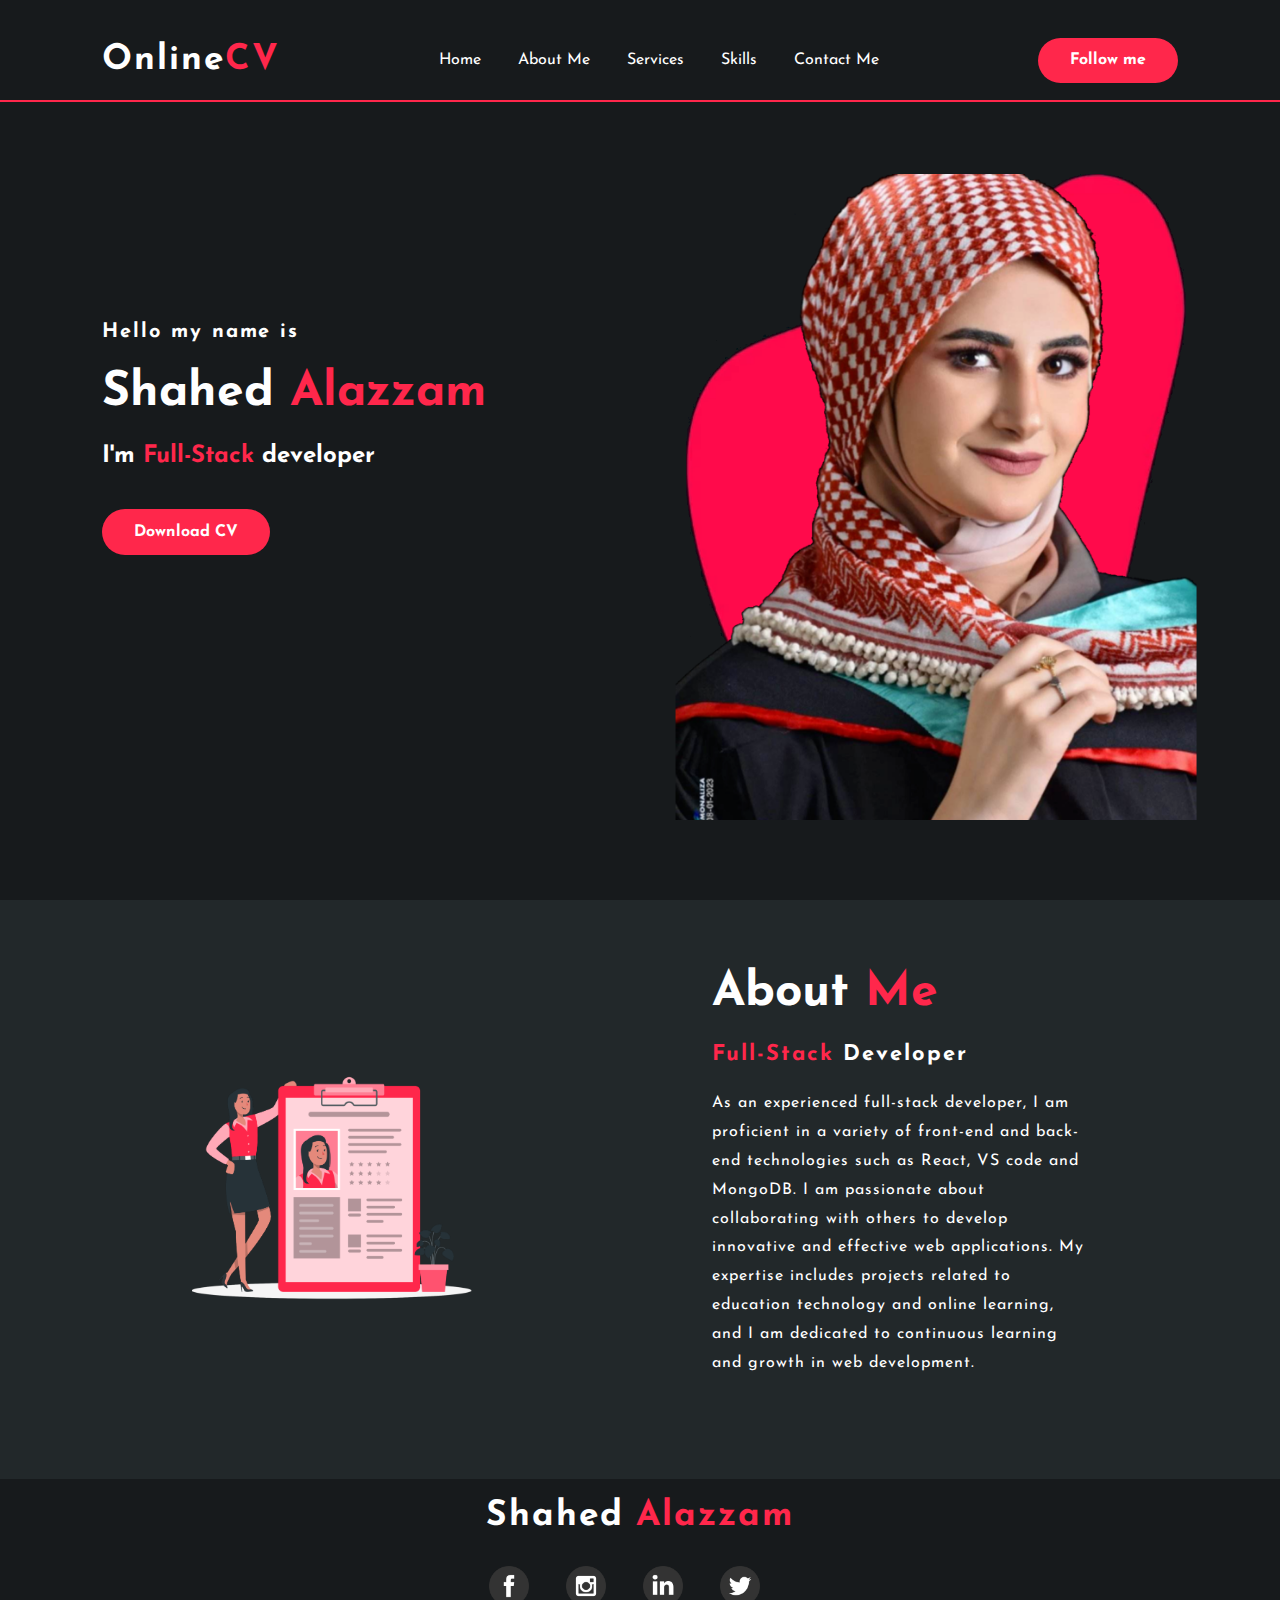
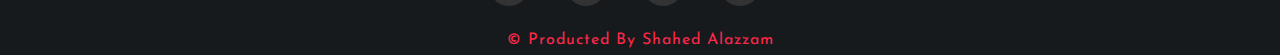
<file: cv/index.html>
<!DOCTYPE html>
<html lang="en">

<head>
    <meta charset="UTF-8">
    <meta http-equiv="X-UA-Compatible" content="IE=edge">
    <meta name="viewport" content="width=device-width, initial-scale=1.0">
    <title>Portfolio</title>
    <meta name="description" content="Portfolio">
    <link rel="stylesheet" href="style.css">
    <link rel="icon" href="icons/icon.ico">
    <link href="https://fonts.googleapis.com/css2?family=Josefin+Sans:wght@300;400;500;600;700&display=swap"
        rel="stylesheet">
</head>

<body>
    <section class="home">
        <nav>
            <h2>Online<span>CV</span></h2>
            <ul>
                <li><a href="#">Home</a></li>
                <li><a href="#about">About Me</a></li>
                <li><a href="index2.html">Services</a></li>
                <li><a href="index3.html">Skills</a></li>
                <li><a href="index4.html">Contact Me</a></li>
            </ul>
            <a href="#" class="btn">Follow me</a>

            <button id="menu">
                <span></span>
                <span></span>
                <span></span>
            </button>
        </nav>
        <br>
        <hr style="border:#ff274b solid 1px;">
        <div class="content">
            <div class="container-text">
                <h4>Hello my name is</h4>
                <h1>Shahed <span>Alazzam</span></h1>
                <h3>I'm <span>Full-Stack</span> developer</h3>
                <a href="#" class="btn">Download CV</a>
            </div>
            <div class="container-img">
                <img src="img/shape.png" alt="" class="shape" style="width: 500px;">
                <img src="img/mypic.png" alt="" class="mypic">
            </div>
        </div>
    </section>
    <section class="about" id="about">
        <div class="container-img ">
            <img src="img/cv.png " alt="" style="height: 50%;">
        </div>
        <div class="container-text">
            <h1>About <span>Me</span></h1>
            <h5><span>Full-Stack</span> Developer</h5>
            <p>
                As an experienced full-stack developer, I am proficient in a variety of front-end and back-end
                technologies such as React, VS code and MongoDB. I am passionate about collaborating with others to
                develop innovative and effective web applications. My expertise includes projects related to education
                technology and online learning, and I am dedicated to continuous learning and growth in web development.
            </p>
        </div>
    </section>
    <footer>
        <div class="content-footer">
            <h2>Shahed<span> Alazzam</span></h2>
            <div class="social">
                <a href="https://www.facebook.com/shahed.ahmad.102361/" target="_blank"><img src="icons/facebook.png"
                        alt=""></a>
                <a href="https://www.instagram.com/__shahed.alazzam__/" target="_blank"><img src="icons/instagram.png"
                        alt=""></a>
                <a href="https://www.linkedin.com/in/shahedalazzam/" target="_blank"><img src="icons/linkedin.png"
                        alt=""></a>
                <a href="https://twitter.com/ShahedA76860389" target="_blank"><img src="icons/twitter.png" alt=""></a>
            </div>
            <p class="end"> &copy; Producted By Shahed Alazzam</p>
        </div>
    </footer>
</body>

</html>
</file>
<file: cv/style.css>
:root {
    --primaryColor:#ff274b;
    --secondaryColor: #f7bcf7;
    --lightColor:#fff;
    --bgColor-1:#171a1c;
    --bgColor-2:#22282a;
    --padding: 8%;

}
*{
    margin: 0;
    padding: 0;
    box-sizing:border-box ;
}
html{
    font-family: 'Josefin Sans', sans-serif;
    font-size: 16px;
    color: var(--lightColor);
}
h1{
    font-size: 3rem;
    margin: 1.7rem 0;
}
h2{
    font-size: 2.2rem;
    letter-spacing:0.12rem ;
    cursor: pointer;
}
h3{
    font-size: 1.5rem;
    margin-bottom:  3.5rem;
}
h4{
   font-size: 1.25rem; 
   letter-spacing: 0.12rem;
   color: var(--lightColor);
}
h5{
    font-size: 1.37rem;
    margin-bottom: 1.5rem;
    letter-spacing:2px ;
}
span{
    color: var(--primaryColor);
}
p{
    color: var(--lightColor);
    letter-spacing: 1px;
    line-height: 1.8rem;
    font-size: 1rem;
}
.home{
    width: 100%;
    height:100vh ;
    background-color: var(--bgColor-1);
    display: flex;
    flex-direction: column;
}
nav{
    padding-top: 2.28rem;
    padding-left: var(--padding);
    padding-right: var(--padding);
    display: flex;
    justify-content: space-between;
    align-items: center;
}
nav ul li{
    list-style-type: none;
    display: inline-block;
    margin: 1rem 1rem;
}
nav ul li a{
    color: var(--lightColor);
    text-decoration: none;
    text-transform: capitalize;
    transition:0.4s; 
}
nav ul li a:hover{
    color: var(--primaryColor);
}
.btn{
    background-color: var(--primaryColor);
    color: var(--lightColor);
    text-decoration: none;
    font-weight: bold;
    padding: 0.81rem 1.87rem;
    border-radius: 30px;
    border: 2px solid transparent;
    transition:0.4s;
}
.btn:hover{
    background-color: transparent;
    border: 2px solid var(--primaryColor);
}
.content{
    flex-grow: 1;
    padding: 0 var(--padding);
    display: flex;
    align-items: center;
    justify-content: space-between;
}
.container-text{
    position: relative;
    bottom: 70px;
}
.social{
    margin-top: 2rem;
}
.social img{
    margin-right: 2rem;
    width: 2.5rem;
    transition: 0.4s;
}
.social img:hover{
    transform: scale(1.2);
}
.home .container-img{
    width: 45%;
    height: 90%;
    position: relative;
    align-self: flex-start;
}
.home .container-img img{
    position:absolute;
    bottom: 0;
    height: 90%;
    left: 50%;
    transform: translateX(-50%);
    transition: bottom 1s , left 1s;
}
.home .container-img:hover .shape{
    bottom:30px ;
    
}
.home .container-img:hover .mypic{
    left:45% ;
}
#menu{
    display: none;
    position: relative;
    appearance: none;
    border: none;
    outline: none;
    background: none;
    cursor: pointer;
    user-select: none;
}
#menu{
    display: none;
    width: 33px;
    height: 4px;
    background-color: var(--lightColor);
    border-radius: 6px;
    transform-origin: 0 0;
    transition: 0.4s;
    margin-bottom: 5px;
}
.about{
    background-color: var(--bgColor-2);
    padding: 2rem var(--padding);
    display: flex;
    align-items: center;
    justify-content: space-evenly;
}
.about .container-img{
    width: 40%;
}
.about .container-img img{
    width: 65%;
}
.about .container-text{
    width: 35%;
    margin-top: 80px;
}
footer{
    padding: 2rem --padding;
    background-color:var(--bgColor-1) ;
}
.social a{
    text-decoration: none;
}
footer .content-footer{
    display: flex;
    flex-direction: column;
    align-items: center;
    justify-content: center;
}
footer h2{
    margin-top: 20px;
}
footer .content-footer p{
    color: var(--lightColor);
    text-align: center;
    width: 500px;
    margin-top: 1rem;
}
footer .content-footer .end{
    color: var(--primaryColor);
    margin-top: 1rem;
}

@media screen and (max-width:575px) {
    :root{
        --padding:1.5rem ;
    }
    html{
        font-size: 13px;
    }
    .home .container-img{
        display: none;
    }
    nav{
        position: fixed;
        top: 0;
        left: 0;
        right: 0;
        height: 82px;
        background-color: var(--bgColor-1);
        border-bottom: 1px solid var(--bgColor-2);
        padding-top: 0;
        z-index:100 ;
    }
    
    nav >a{
        display: none;
    }
    nav ul{
        display: none;
        position: fixed;
        top: 0;
        left: 0;
        width: 100vw;
        height: 100vh;
        background: var(--bgColor-2);
    }
    nav ul li {
        display: block;
        text-align: center;
        margin: 50px;

    }
    .container-text{
        bottom: 0em;
    }
    .social{
        margin-top: 70px;
    }
    h3{
        margin-bottom:70px ;
    }
    #menu{
        display: block;
    }
     
    }
</file>
